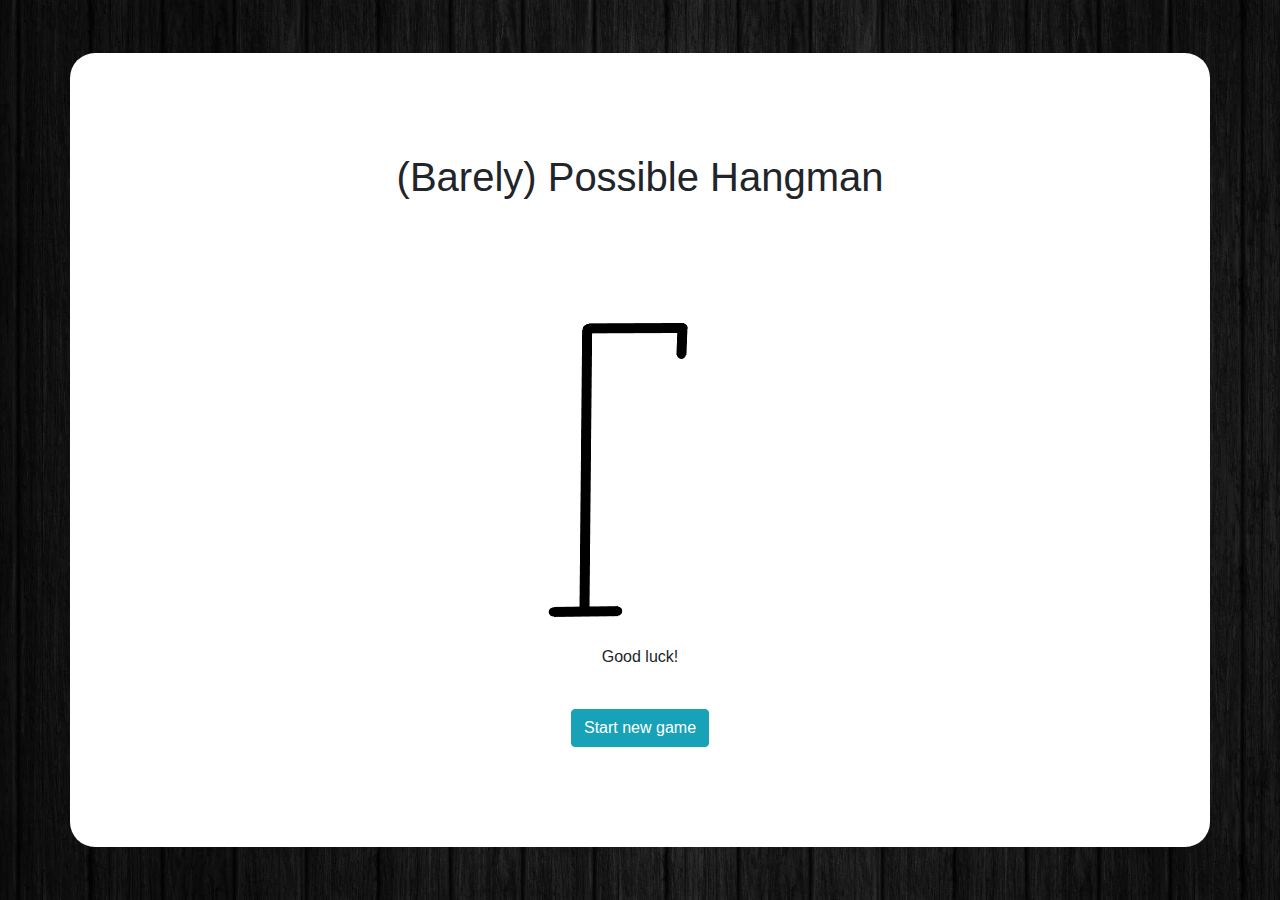
<file: index.html>
<!DOCTYPE html>
<html>
  <head>
    <meta charset="UTF-8">
    <meta name="viewport" content="width=device-width, initial-scale=1.0">
    <meta http-equiv="X-UA-Compatible" content="ie=edge">
    <link rel="stylesheet" href="https://stackpath.bootstrapcdn.com/bootstrap/4.4.1/css/bootstrap.min.css">
    <link rel="stylesheet" href="hangman.css" type="text/css">
    <link rel="shortcut icon" type="image/jpg" href="./assets/favicon.ico"/>
    <title>Hangman</title>
  </head>

  <body>
    <div class="outer">
      <div class="middle">
        <div class="container">
          <h1 class="hover text-center">(Barely) Possible Hangman</h1>
          <div class="float-right">
            Wrong Guesses: <span id='mistakes'>0</span> of <span id='maxWrong'></span>
            <br>
            <div class="cheat">Current Answer: <span id = 'answer'></span></div>
          </div>

          <div class="text-center">
            <img id='hangmanPic' src="./assets/0.png" alt="">
            <p id="message">Good luck.</p>
            <p id="wordSpotlight"></p>
            <div id="keyboard"></div>
            <br>
            <button class="btn btn-info" onClick="reset()">Start new game</button>
          </div>



        </div>
      </div>

    </div>

    <script src="https://code.jquery.com/jquery-3.5.1.min.js" integrity="sha256-9/aliU8dGd2tb6OSsuzixeV4y/faTqgFtohetphbbj0=" crossorigin="anonymous"></script>

    <script src='./hangman.js'></script>
  </body>
</html>
</file>
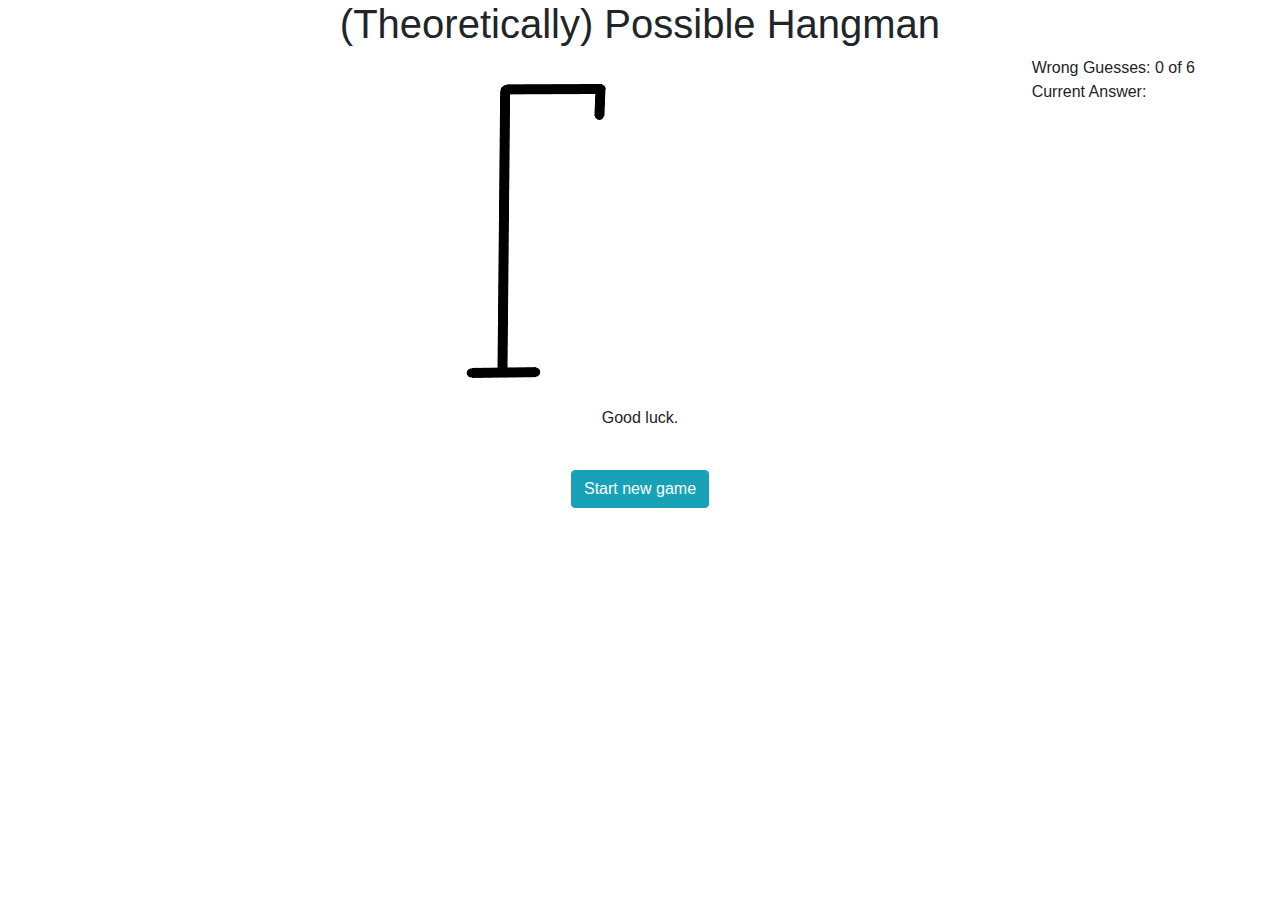
<file: hangman.html>
<!DOCTYPE html>
<html>
  <head>
    <meta charset="UTF-8">
    <meta name="viewport" content="width=device-width, initial-scale=1.0">
    <meta http-equiv="X-UA-Compatible" content="ie=edge">
    <link rel="stylesheet" href="https://stackpath.bootstrapcdn.com/bootstrap/4.4.1/css/bootstrap.min.css">
    <title>Hangman</title>
  </head>

  <body>
  <div class="container">
    <h1 class="text-center">(Theoretically) Possible Hangman</h1>
    <div class="float-right">
      Wrong Guesses: <span id='mistakes'>0</span> of <span id='maxWrong'></span>
      <br>
      Current Answer: <span id = 'answer'></span>
    </div>
    <div class="text-center">
      <img id='hangmanPic' src="./assets/0.png" alt="">
      <p>Good luck.</p>
      <p id="wordSpotlight"></p>
      <div id="keyboard"></div>
      <br>
      <button class="btn btn-info" onClick="reset()">Start new game</button>
    </div>
  </div>

  <script src="https://code.jquery.com/jquery-3.5.1.min.js" integrity="sha256-9/aliU8dGd2tb6OSsuzixeV4y/faTqgFtohetphbbj0=" crossorigin="anonymous"></script>

  <script src='./hangman.js'></script>
  </body>
</html>
</file>
<file: hangman.css>
@import url('https://fonts.googleapis.com/css2?family=Quicksand:wght@300;400;600&display=swap');
.float-right {
  display:none
}

.hover:hover + .float-right {
  display:block;
  position: fixed;
  color: lightgrey;
}
html {
  background-image: url(./assets/parallax.webp);
  background-attachment: fixed;
  background-size: cover;
}

.outer {
  display: table;
  position: absolute;
  top: 0;
  left: 0;
  height: 100%;
  width: 100%;
}

h1 {
  margin-bottom: 10%;
}

.middle {
  display: table-cell;
  vertical-align: middle;
}

.container {
  margin-left: auto;
  margin-right: auto;
  width: auto;
  padding: 100px;
    background-color: white;
    border-radius: 25px;
  /*whatever width you want*/
}
</file>
